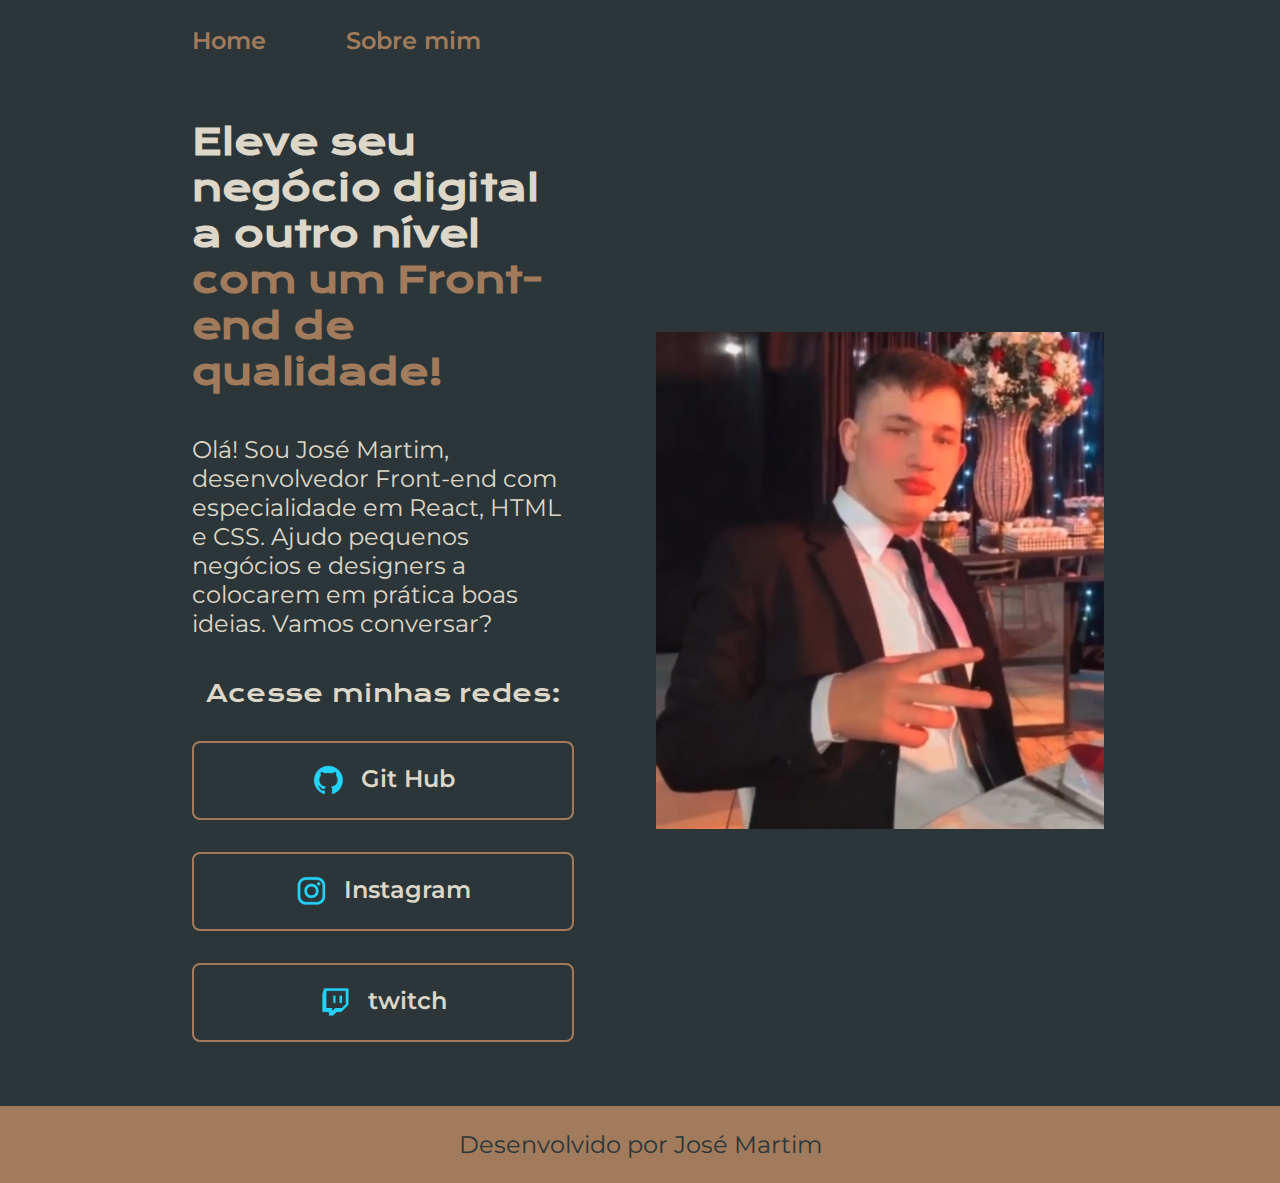
<file: index.html>
<!DOCTYPE html>
<html lang="pt-br">
<head>
    <meta charset="UTF-8">
    <meta http-equiv="X-UA-Compatible" content="IE=edge">
    <meta name="viewport" content="width=device-width, initial-scale=1.0">
    <title>Portifolio</title>
    <link rel="stylesheet" href="./styless/style.css">
</head>
<body>
    <header class="cabecalho">
        <nav class="cabecalho__menu">
            <a class="cabecalho__menu__link" href="index.html">Home</a>
            <a class="cabecalho__menu__link" href="about.html">Sobre mim</a>
        </nav>
    </header>
    <main class="apresentacao"> 
        <section class="apresentacao__conteudo">
            <h1 class="apresentacao__conteudo__titulo">Eleve seu negócio digital a outro nível <strong class="titulo-destaque">com um Front-end de qualidade!</strong></h1>
            <p class="apresentacao__conteudo__texto">Olá! Sou José Martim, desenvolvedor Front-end com especialidade em React, HTML e CSS. Ajudo pequenos negócios e designers a colocarem em prática boas ideias. Vamos conversar?</p>
                <div class="apresentacao__links">
                <h2 class="apresentacao__links__subtitulo">Acesse minhas redes:</h2>
                <a class="apresentacao__links__navegacao" href="https://github.com/MartimMARTIM">
                    <img src="./assets/github.png" alt="github png"> Git Hub 
                    
                </a>
                <a class="apresentacao__links__navegacao" href="https://www.instagram.com/josemartim__/">
                    <img src="./assets/instagram.png" alt="instagram png"> Instagram
                    
                </a>
                <a class="apresentacao__links__navegacao" href="https://www.twitch.tv/martim__tv"> 
                    <img src="assets/twitch.png" alt="twitch png"> twitch
                    
                </a>
                </div>
        </section>
        <img class="apresentacao__imagem" src="./assets/image.png" alt="Foto referencia">
    </main>
<footer class="rodape">
    <p>Desenvolvido por José Martim</p>
</footer>
</body>
</html>
</file>
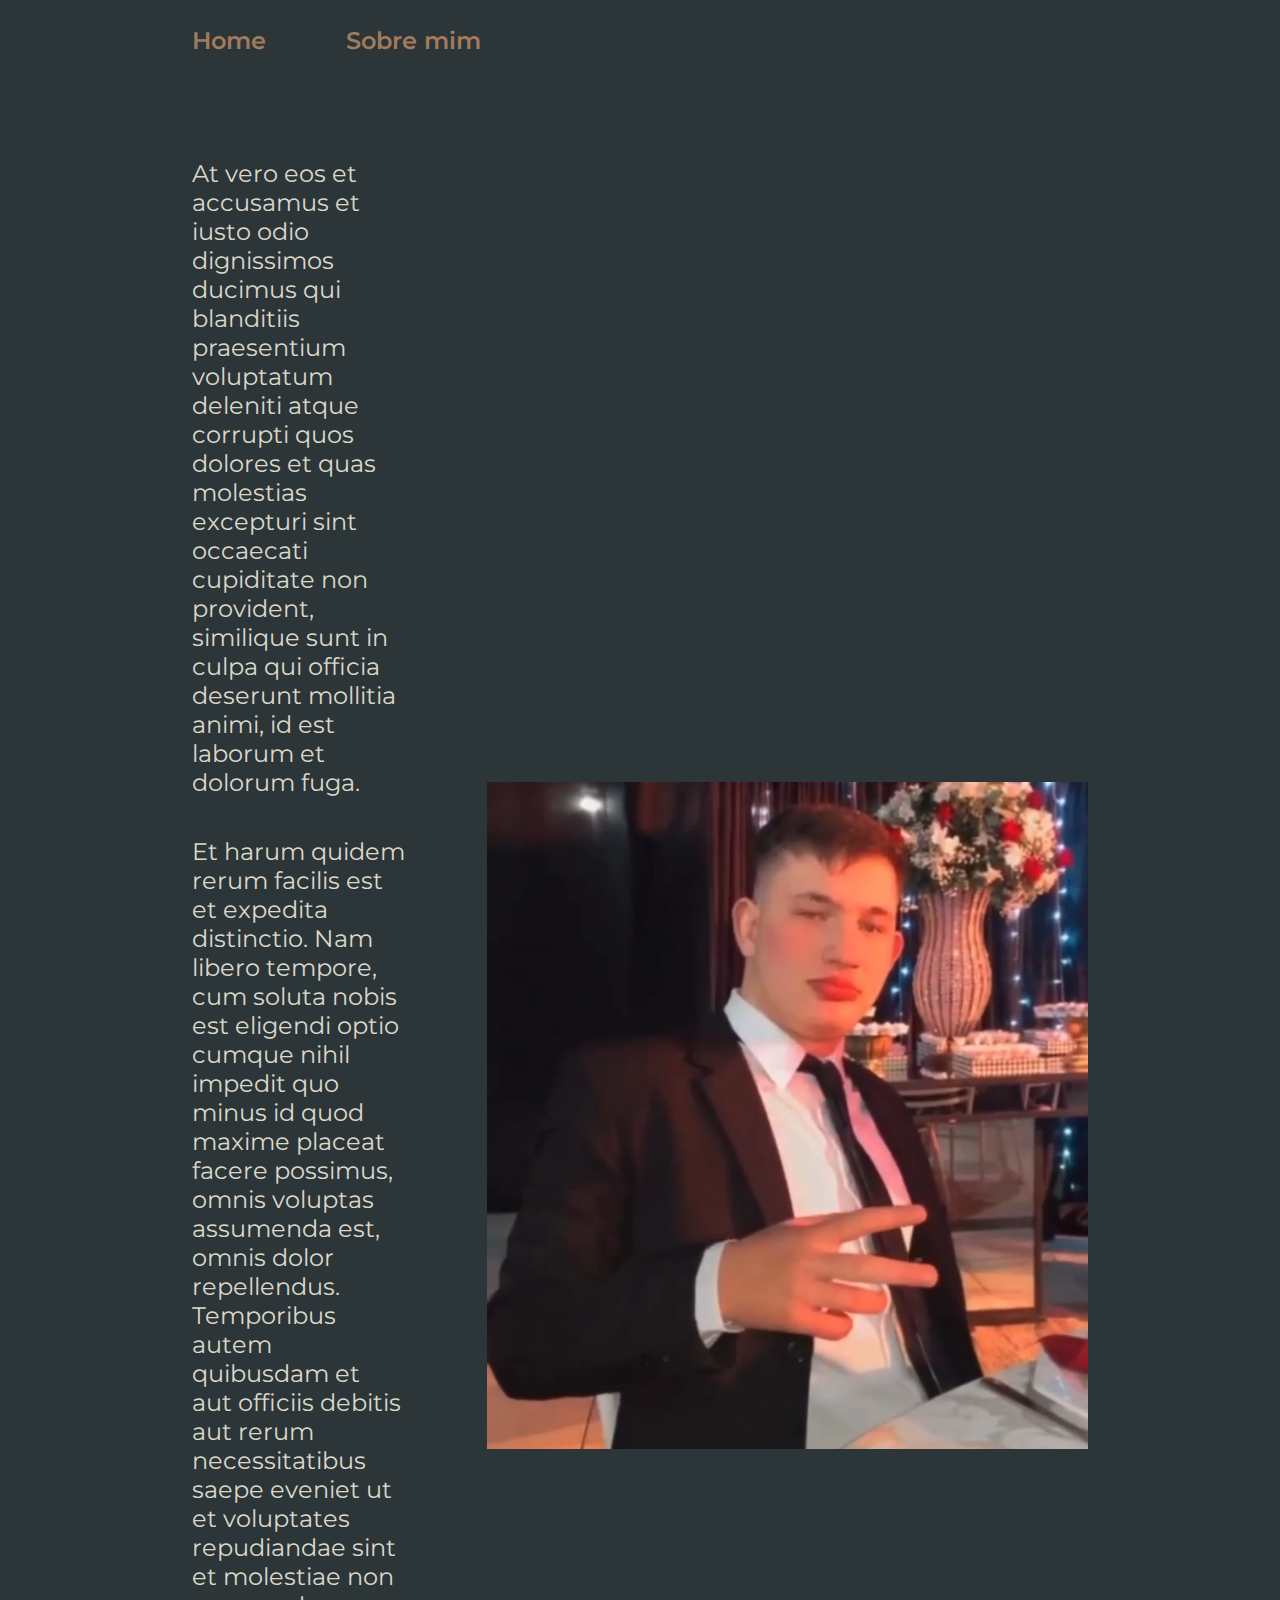
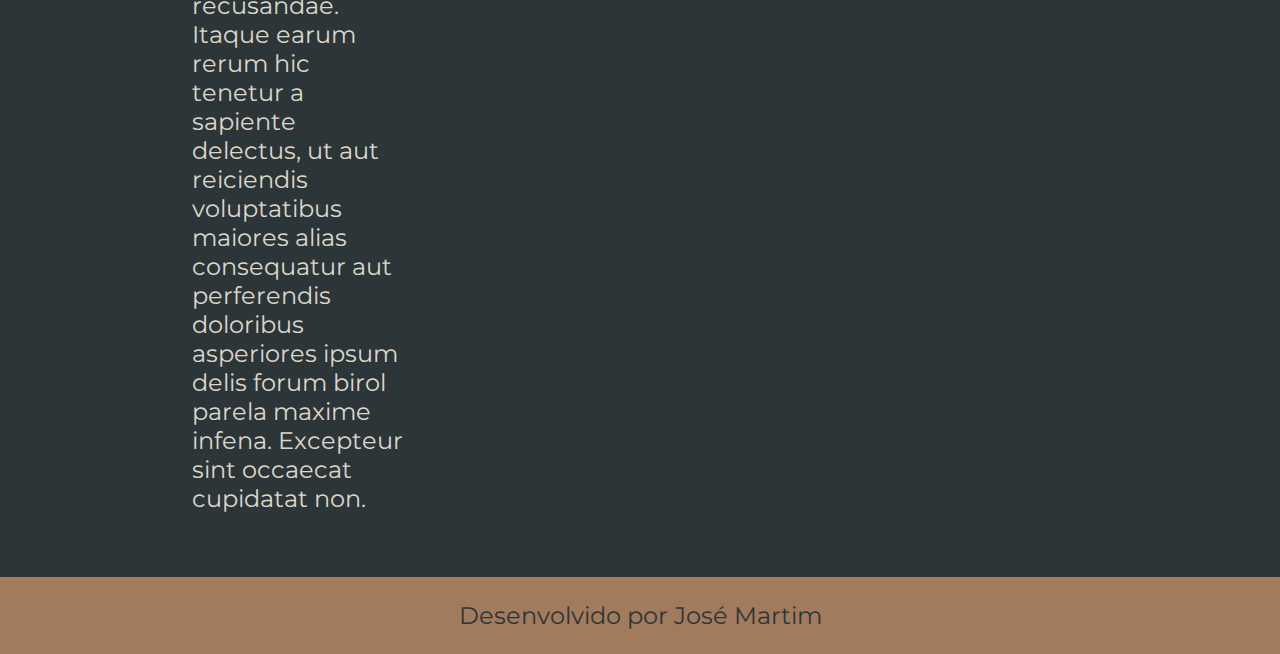
<file: about.html>
<!DOCTYPE html>
<html lang="pt-br">
<head>
    <meta charset="UTF-8">
    <meta http-equiv="X-UA-Compatible" content="IE=edge">
    <meta name="viewport" content="width=device-width, initial-scale=1.0">
    <title>Sobre mim</title>
    <link rel="stylesheet" href="./styless/style.css">
</head>

<body>
    <header class="cabecalho">
        <nav class="cabecalho__menu">
            <a class="cabecalho__menu__link" href="index.html">Home</a>
            <a class="cabecalho__menu__link" href="about.html">Sobre mim</a>
        </nav>
    </header>

    <main class="apresentacao">
        <section class="apresentacao__conteudo">
            <h1 class="apresentacao__conteudo__titulo"> </h1>
                <p class="apresentacao__conteudo__texto">At vero eos et accusamus et iusto odio dignissimos ducimus qui blanditiis praesentium voluptatum deleniti atque corrupti quos dolores et quas molestias excepturi sint occaecati cupiditate non provident, similique sunt in culpa qui officia deserunt mollitia animi, id est laborum et dolorum fuga.</p>
                <p class="apresentacao__conteudo__texto">Et harum quidem rerum facilis est et expedita distinctio. Nam libero tempore, cum soluta nobis est eligendi optio cumque nihil impedit quo minus id quod maxime placeat facere possimus, omnis voluptas assumenda est, omnis dolor repellendus. Temporibus autem quibusdam et aut officiis debitis aut rerum necessitatibus saepe eveniet ut et voluptates repudiandae sint et molestiae non recusandae. Itaque earum rerum hic tenetur a sapiente delectus, ut aut reiciendis voluptatibus maiores alias consequatur aut perferendis doloribus asperiores ipsum delis forum birol parela maxime infena. Excepteur sint occaecat cupidatat non.</p>
            
        </section>
        <img  src="./assets/image.png" alt="JoséPng">
    </main>

    <footer class="rodape">
        <p>Desenvolvido por José Martim</p>
    </footer>
</body>
</html>
</file>
<file: styless/style.css>
@import url('https://fonts.googleapis.com/css2?family=Krona+One&family=Montserrat&display=swap');
:root {
    --cor-primaria: #2C3639;
    --cor-secundanria: #DCD7C9;
    --cor-terciaria: #A27B5C;
    --cor-houver: #3F4E4F;

    --fonte-primaria: 'Krona One', sans-serif;
    --fonte-secundaria: 'Montserrat', sans-serif;
}


*{
    margin: 0;
    padding: 0;
}

body {
    /* height: 100vh; */
    box-sizing: border-box;
    background-color: var(--cor-primaria);
    color:var(--cor-secundanria);
}

.cabecalho{
    padding: 2% 0% 0% 15%;
}

.cabecalho__menu{
    display: flex;
    gap: 80px;

}

.cabecalho__menu__link{
    font-family: var(--fonte-secundaria);
    font-size: 1.5rem;
    font-weight: 600;
    color: var(--cor-terciaria);
    text-decoration: none;

}

.titulo-destaque {
    color: var(--cor-terciaria);
}

.apresentacao{
    padding: 5% 15%;
    display: flex;
    align-items: center;
    justify-content: space-between;
    gap: 82px
}

.apresentacao__conteudo{
    width: 50%;
    display: flex;
    flex-direction: column;
    gap: 40px;

}

.apresentacao__conteudo__titulo{
    font-size: 2.25rem;
    font-family: var(--fonte-primaria);

}

.apresentacao__conteudo__texto{
    font-size: 1.5rem;
    font-family: var(--fonte-secundaria);
}

.apresentacao__links__subtitulo{
    font-family: var(--fonte-primaria);
    font-weight: 400;
    font-size: 1.5rem;
}

.apresentacao__links{
    display: flex;
    align-items: center;
    flex-direction: column;
    justify-content: space-between;
    gap: 32px;
}

.apresentacao__links__navegacao{
    justify-content: center;
    display: flex;
    gap: 16px;
    width: 378px;
    text-align: center;
    border-radius: 8px;
    font-size: 1.5rem;
    font-weight: 600;
    padding: 21.5px 0;
    color:var(--cor-secundanria);
    font-family: var(--fonte-secundaria);
    text-decoration: none;
    border: 2px solid var(--cor-terciaria);

}
.apresentacao__links__link:hover{
    background-color: var(--cor-houver);
}

.apresentacao__imagem{
    width: 50%;
}

 .rodape{
    padding: 24px;
    color: var(--cor-primaria);
    background-color: var(--cor-terciaria);
    text-align: center;
    font-family: 'Montserrat', sans-serif;
    font-size: 1.5rem;
    font-weight: 400;

 }

 @media (max-width: 1200px){
    .cabecalho{
        padding: 10%;
    }

    .cabecalho__menu{
        justify-content: center;
    }
    
    .apresentacao{
        flex-direction: column-reverse;
        padding: 5%;
    }

    .apresentacao__conteudo{
        width: auto;
    }



 }
</file>
